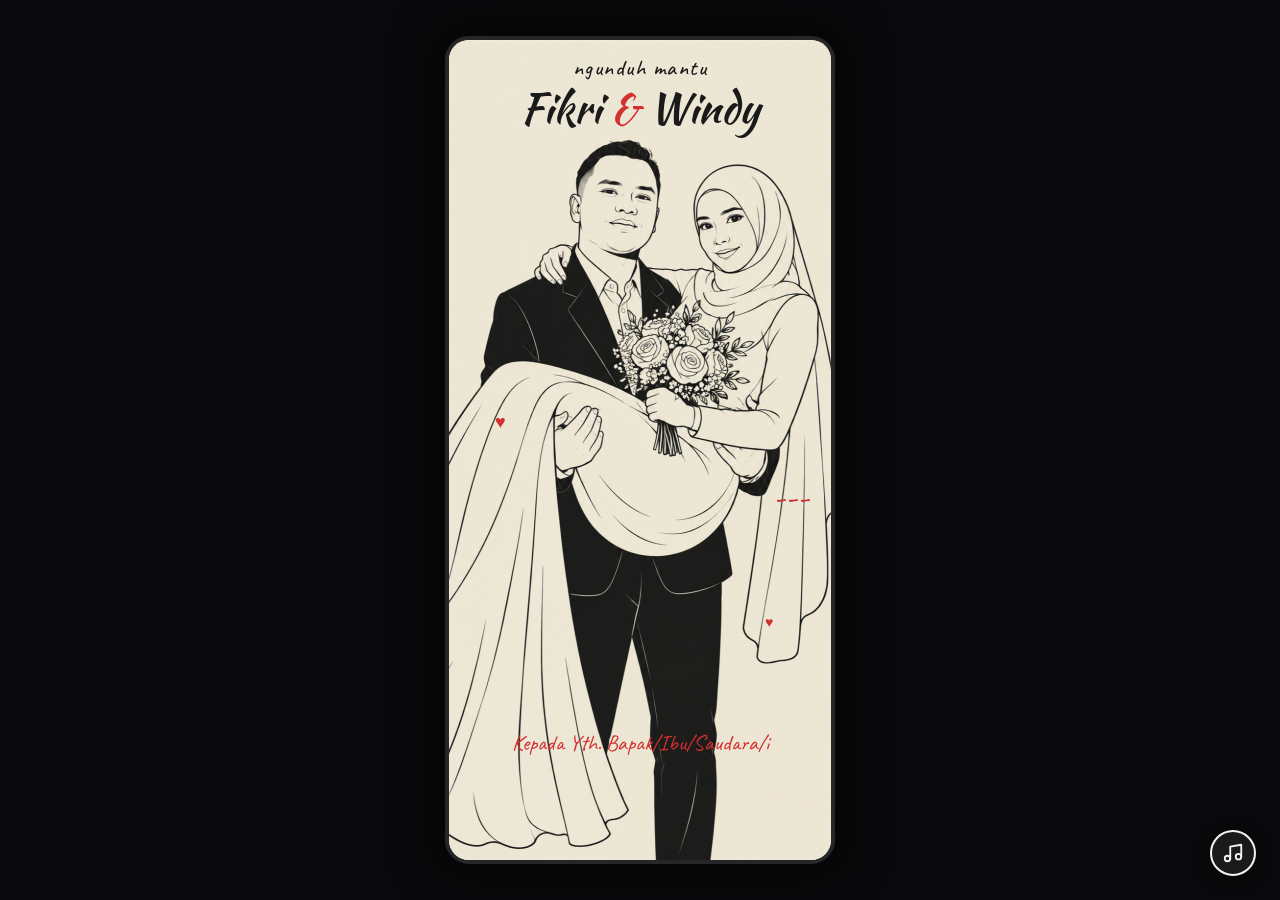
<file: index.html>
<!doctype html>
<html lang="id">
  <head>
    <meta charset="UTF-8" />

    <meta
      name="viewport"
      content="width=device-width, initial-scale=1.0, maximum-scale=1.0, user-scalable=no, viewport-fit=cover"
    />

    <!-- ==================== SEO ==================== -->
    <title>Undangan Pernikahan Fikri &amp; Windy</title>

    <meta
      name="description"
      content="Dengan penuh kebahagiaan, kami mengundang Bapak/Ibu/Saudara/i untuk hadir di hari pernikahan Fikri & Windy."
    />

    <!-- ==================== OPEN GRAPH ==================== -->
    <meta property="og:type" content="website" />
    <meta property="og:title" content="Undangan Pernikahan Fikri &amp; Windy" />
    <meta
      property="og:description"
      content="Dengan penuh kebahagiaan, kami mengundang Bapak/Ibu/Saudara/i untuk hadir di hari pernikahan Fikri &amp; Windy."
    />
    <meta
      property="og:url"
      content="https://hlidesign17-ux.github.io/undangan-pernikahan-fikri-windy/"
    />

    <!-- Gambar preview WhatsApp -->
    <meta
      property="og:image"
      content="https://hlidesign17-ux.github.io/undangan-pernikahan-fikri-windy/section1.jpg"
    />
    <meta
      property="og:image:secure_url"
      content="https://hlidesign17-ux.github.io/undangan-pernikahan-fikri-windy/section1.jpg"
    />
    <meta property="og:image:type" content="image/jpeg" />
    <meta property="og:image:width" content="1200" />
    <meta property="og:image:height" content="630" />
    <meta
      property="og:image:alt"
      content="Undangan Pernikahan Fikri &amp; Windy"
    />

    <!-- ==================== TWITTER CARD ==================== -->
    <meta name="twitter:card" content="summary_large_image" />

    <meta
      name="twitter:title"
      content="Undangan Pernikahan Fikri &amp; Windy"
    />

    <meta
      name="twitter:description"
      content="Buka undangan pernikahan Fikri & Windy."
    />

    <meta
      name="twitter:image"
      content="https://hlidesign17-ux.github.io/undangan-pernikahan-fikri-windy/section1.jpg"
    />

    <!-- ==================== GOOGLE FONTS ==================== -->
    <link rel="preconnect" href="https://fonts.googleapis.com" />

    <link rel="preconnect" href="https://fonts.gstatic.com" crossorigin />

    <link
      href="https://fonts.googleapis.com/css2?family=Caveat:wght@700&family=Kaushan+Script&family=Playfair+Display:ital,wght@0,600;0,700;1,400&family=Plus+Jakarta+Sans:wght@400;500;600&display=swap"
      rel="stylesheet"
    />

    <!-- ==================== CSS ==================== -->
    <link rel="stylesheet" href="styles.css" />
  </head>

  <body>
    <main class="wedding-container" id="wedding-app">
      <!-- Konten undangan dirender dari script.js -->
    </main>

    <!-- ==================== JAVASCRIPT ==================== -->
    <script src="script.js"></script>
  </body>
</html>
</file>
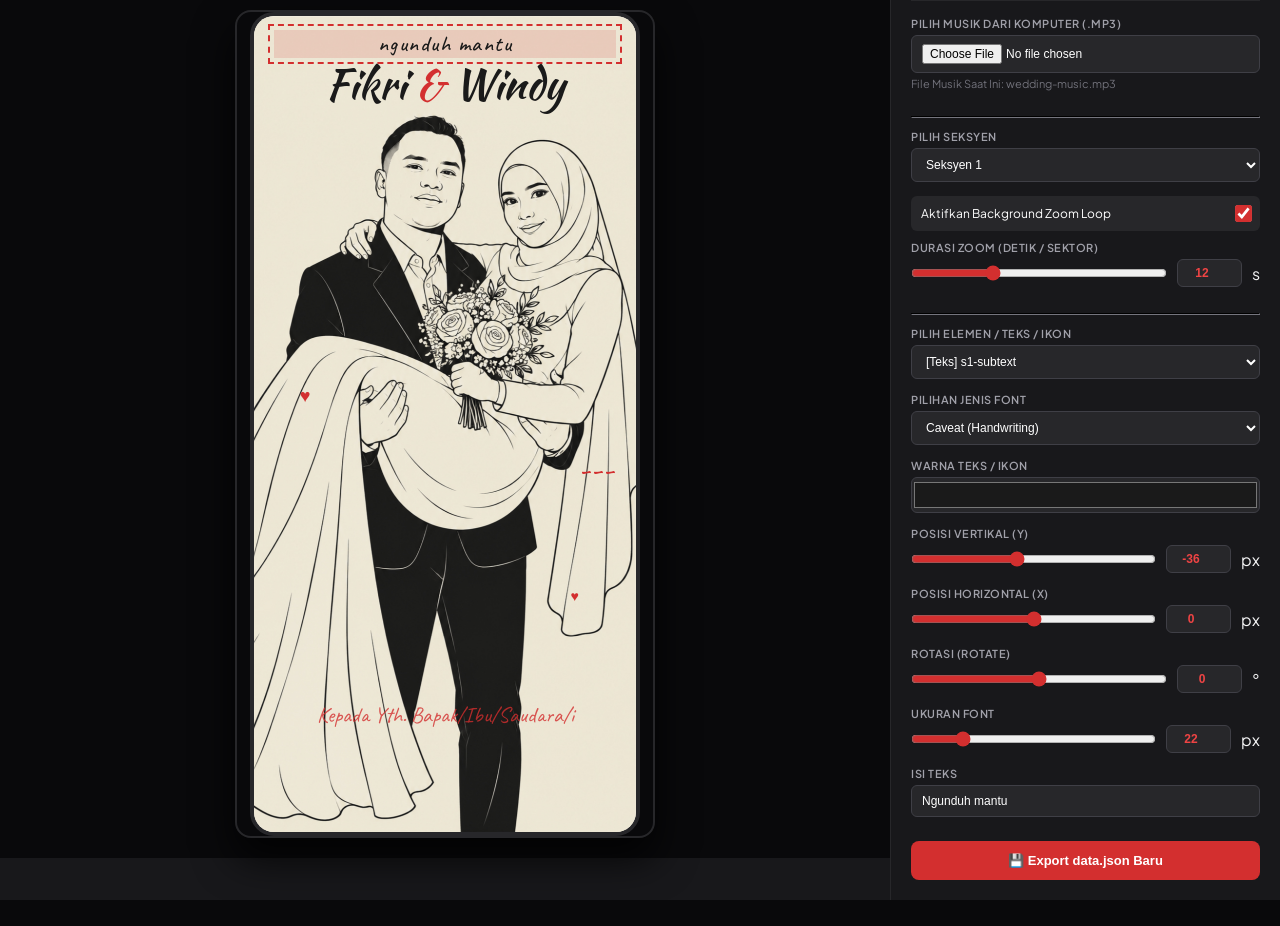
<file: editor copy.html>
<!doctype html>
<html lang="id">
  <head>
    <meta charset="UTF-8" />
    <meta name="viewport" content="width=device-width, initial-scale=1.0" />
    <title>Visual Layout Editor - Undangan Pernikahan</title>

    <link rel="preconnect" href="https://fonts.googleapis.com" />
    <link rel="preconnect" href="https://fonts.gstatic.com" crossorigin />
    <link
      href="https://fonts.googleapis.com/css2?family=Caveat:wght@700&family=Kaushan+Script&family=Playfair+Display:ital,wght@0,600;0,700;1,400&family=Plus+Jakarta+Sans:wght@400;500;600&display=swap"
      rel="stylesheet"
    />

    <link rel="stylesheet" href="styles.css" />

    <style>
      body {
        display: flex;
        height: 100vh;
        overflow: hidden;
        background-color: #18181b;
        color: #f4f4f5;
        font-family: "Plus Jakarta Sans", sans-serif;
      }

      .preview-container {
        flex: 1;
        display: flex;
        justify-content: center;
        align-items: center;
        background-color: #09090b;
        padding: 20px;
      }

      .preview-wrapper {
        width: 420px;
        height: 92vh;
        border: 2px solid #27272a;
        border-radius: 16px;
        overflow: hidden;
        box-shadow: 0 20px 40px rgba(0, 0, 0, 0.8);
        position: relative;
      }

      .preview-wrapper .wedding-container {
        width: 100%;
        height: 100%;
        box-shadow: none;
      }

      .editable-selected {
        outline: 2px dashed #d32f2f !important;
        outline-offset: 4px;
        background-color: rgba(211, 47, 47, 0.15) !important;
      }

      .control-panel {
        width: 390px;
        background-color: #18181b;
        border-left: 1px solid #27272a;
        display: flex;
        flex-direction: column;
        padding: 20px;
        overflow-y: auto;
      }

      .control-panel h2 {
        font-size: 17px;
        margin-bottom: 16px;
        color: #ffffff;
        border-bottom: 1px solid #27272a;
        padding-bottom: 10px;
      }

      .form-group {
        margin-bottom: 14px;
      }

      .form-group label {
        display: block;
        font-size: 11px;
        color: #a1a1aa;
        margin-bottom: 5px;
        text-transform: uppercase;
        letter-spacing: 0.5px;
        font-weight: 600;
      }

      .form-group select,
      .form-group input[type="text"],
      .form-group input[type="file"] {
        width: 100%;
        padding: 8px 10px;
        background-color: #27272a;
        border: 1px solid #3f3f46;
        color: #fff;
        border-radius: 6px;
        font-size: 12px;
        outline: none;
      }

      .control-row {
        display: flex;
        align-items: center;
        gap: 10px;
      }

      .control-row input[type="range"] {
        flex: 1;
        accent-color: #d32f2f;
        cursor: pointer;
      }

      .control-row input[type="number"] {
        width: 65px;
        padding: 6px;
        background-color: #27272a;
        border: 1px solid #3f3f46;
        color: #ef4444;
        border-radius: 6px;
        font-size: 12px;
        font-weight: bold;
        text-align: center;
      }

      .toggle-row {
        display: flex;
        align-items: center;
        justify-content: space-between;
        background: #27272a;
        padding: 10px;
        border-radius: 6px;
        margin-bottom: 10px;
      }

      .toggle-row label {
        margin: 0;
        color: #fff;
        text-transform: none;
        font-size: 12px;
      }

      .btn-export {
        margin-top: 10px;
        background-color: #d32f2f;
        color: #fff;
        border: none;
        padding: 12px;
        border-radius: 8px;
        font-weight: 600;
        font-size: 13px;
        cursor: pointer;
        transition: background 0.2s;
      }

      .btn-export:hover {
        background-color: #b71c1c;
      }

      .help-text {
        font-size: 11px;
        color: #71717a;
        margin-top: 4px;
      }
    </style>
  </head>
  <body>
    <!-- PREVIEW UNDANGAN -->
    <div class="preview-container">
      <div class="preview-wrapper">
        <main class="wedding-container" id="wedding-app"></main>
      </div>
    </div>

    <!-- CONTROLLER EDITOR -->
    <div class="control-panel">
      <h2>🛠️ Visual Layout Editor</h2>

      <!-- PENGATURAN MUSIK DARI KOMPUTER LOKAL -->
      <div class="form-group">
        <label for="input-music-file">Pilih Musik dari Komputer (.mp3)</label>
        <input type="file" id="input-music-file" accept="audio/mp3, audio/*" />
        <div class="help-text" id="music-file-status">
          File Musik Saat Ini: wedding-music.mp3
        </div>
      </div>

      <hr style="border-color: #27272a; margin: 12px 0" />

      <div class="form-group">
        <label for="select-section">Pilih Seksyen</label>
        <select id="select-section"></select>
      </div>

      <div class="toggle-row">
        <label for="check-breathe">Aktifkan Background Zoom Loop</label>
        <input
          type="checkbox"
          id="check-breathe"
          style="accent-color: #d32f2f; transform: scale(1.3)"
        />
      </div>

      <div class="form-group">
        <label>Durasi Zoom (Detik / Sektor)</label>
        <div class="control-row">
          <input type="range" id="range-breathe" min="4" max="30" value="12" />
          <input type="number" id="num-breathe" value="12" /> s
        </div>
      </div>

      <hr style="border-color: #27272a; margin: 12px 0" />

      <div class="form-group">
        <label for="select-element">Pilih Elemen / Teks / Ikon</label>
        <select id="select-element"></select>
      </div>

      <div class="form-group">
        <label for="select-font">Pilihan Jenis Font</label>
        <select id="select-font">
          <option value="'Kaushan Script', cursive">
            Kaushan Script (Brush Calligraphy)
          </option>
          <option value="'Caveat', cursive">Caveat (Handwriting)</option>
          <option value="'Playfair Display', serif">
            Playfair Display (Elegant Serif)
          </option>
          <option value="'Plus Jakarta Sans', sans-serif">
            Plus Jakarta Sans (Clean Modern)
          </option>
        </select>
      </div>

      <div class="form-group">
        <label for="input-color">Warna Teks / Ikon</label>
        <input
          type="color"
          id="input-color"
          value="#1A1A1A"
          style="
            width: 100%;
            height: 36px;
            border: 1px solid #3f3f46;
            background: #27272a;
            border-radius: 6px;
          "
        />
      </div>

      <div class="form-group">
        <label>Posisi Vertikal (Y)</label>
        <div class="control-row">
          <input type="range" id="range-y" min="-250" max="250" value="0" />
          <input type="number" id="num-y" value="0" /> px
        </div>
      </div>

      <div class="form-group">
        <label>Posisi Horizontal (X)</label>
        <div class="control-row">
          <input type="range" id="range-x" min="-180" max="180" value="0" />
          <input type="number" id="num-x" value="0" /> px
        </div>
      </div>

      <div class="form-group">
        <label>Rotasi (Rotate)</label>
        <div class="control-row">
          <input
            type="range"
            id="range-rotate"
            min="-180"
            max="180"
            value="0"
          />
          <input type="number" id="num-rotate" value="0" /> °
        </div>
      </div>

      <div class="form-group">
        <label>Ukuran Font</label>
        <div class="control-row">
          <input type="range" id="range-size" min="10" max="72" value="16" />
          <input type="number" id="num-size" value="16" /> px
        </div>
      </div>

      <div class="form-group">
        <label for="input-text">Isi Teks</label>
        <input type="text" id="input-text" />
      </div>

      <button class="btn-export" id="btn-save">💾 Export data.json Baru</button>
    </div>

    <script>
      let globalJsonData = null;
      let selectedSectionId = "section1";
      let selectedElementId = null;

      document.addEventListener("DOMContentLoaded", () => {
        const container = document.getElementById("wedding-app");

        fetch("data.json")
          .then((res) => res.json())
          .then((data) => {
            globalJsonData = data;
            initEditor();
            renderPreview();
          })
          .catch((err) =>
            console.error("Gagal membaca data.json. Gunakan Live Server!", err),
          );

        function initEditor() {
          const secSelect = document.getElementById("select-section");
          secSelect.innerHTML = "";

          globalJsonData.sections.forEach((sec) => {
            const opt = document.createElement("option");
            opt.value = sec.id;
            opt.textContent = `Seksyen ${sec.id.replace("section", "")}`;
            secSelect.appendChild(opt);
          });

          secSelect.addEventListener("change", (e) => {
            selectedSectionId = e.target.value;
            updateSectionControls();
            updateElementDropdown();
            scrollToSection(selectedSectionId);
          });

          // Input Pengunggah Musik dari Komputer
          const musicFileInput = document.getElementById("input-music-file");
          const musicStatus = document.getElementById("music-file-status");

          if (globalJsonData.musicUrl) {
            musicStatus.textContent = `File Musik Saat Ini: ${globalJsonData.musicUrl}`;
          }

          musicFileInput.addEventListener("change", (e) => {
            if (e.target.files.length > 0) {
              const fileName = e.target.files[0].name;
              globalJsonData.musicUrl = fileName;
              musicStatus.textContent = `File Musik Dipilih: ${fileName}`;
              alert(
                `Musik "${fileName}" dipilih. Pastikan file MP3 tersebut disimpan di dalam folder proyek yang sama!`,
              );
            }
          });

          updateSectionControls();
          updateElementDropdown();
          bindInputEvents();
        }

        function updateSectionControls() {
          const currentSec = globalJsonData.sections.find(
            (s) => s.id === selectedSectionId,
          );
          if (!currentSec) return;

          const checkBreathe = document.getElementById("check-breathe");
          checkBreathe.checked = currentSec.bgBreathe ?? true;

          syncControls("breathe", currentSec.breatheDuration || 12);
        }

        function updateElementDropdown() {
          const elSelect = document.getElementById("select-element");
          elSelect.innerHTML = "";

          const currentSec = globalJsonData.sections.find(
            (s) => s.id === selectedSectionId,
          );

          if (currentSec.content) {
            currentSec.content.forEach((item) => {
              const opt = document.createElement("option");
              opt.value = item.id;
              opt.textContent = `[Teks] ${item.id}`;
              elSelect.appendChild(opt);
            });
          }

          if (currentSec.icons) {
            currentSec.icons.forEach((icon) => {
              const opt = document.createElement("option");
              opt.value = icon.id;
              opt.textContent = `[Ikon] ${icon.id}`;
              elSelect.appendChild(opt);
            });
          }

          elSelect.addEventListener("change", (e) => {
            selectedElementId = e.target.value;
            loadElementToControls();
            highlightSelectedElement();
          });

          if (elSelect.options.length > 0) {
            selectedElementId = elSelect.options[0].value;
            loadElementToControls();
            highlightSelectedElement();
          }
        }

        function loadElementToControls() {
          const target = findElementObject(selectedElementId);
          if (!target) return;

          syncControls("y", target.transformY || 0);
          syncControls("x", target.transformX || 0);
          syncControls("rotate", target.rotate || 0);
          syncControls("size", parseInt(target.style?.fontSize) || 16);

          document.getElementById("select-font").value =
            target.style?.fontFamily || "'Plus Jakarta Sans', sans-serif";
          document.getElementById("input-color").value =
            target.style?.color || target.color || "#1A1A1A";
          document.getElementById("input-text").value =
            target.text || target.symbol || "";
        }

        function syncControls(type, val) {
          document.getElementById(`range-${type}`).value = val;
          document.getElementById(`num-${type}`).value = val;
        }

        function bindInputEvents() {
          document
            .getElementById("check-breathe")
            .addEventListener("change", (e) => {
              const currentSec = globalJsonData.sections.find(
                (s) => s.id === selectedSectionId,
              );
              if (currentSec) currentSec.bgBreathe = e.target.checked;
              renderPreview();
            });

          ["breathe", "y", "x", "rotate", "size"].forEach((type) => {
            const range = document.getElementById(`range-${type}`);
            const num = document.getElementById(`num-${type}`);

            range.addEventListener("input", (e) => {
              num.value = e.target.value;
              applyStyleUpdate(type, e.target.value);
            });

            num.addEventListener("input", (e) => {
              range.value = e.target.value;
              applyStyleUpdate(type, e.target.value);
            });
          });

          document
            .getElementById("select-font")
            .addEventListener("change", (e) =>
              updateStyle("fontFamily", e.target.value),
            );
          document
            .getElementById("input-color")
            .addEventListener("input", (e) =>
              updateStyle("color", e.target.value),
            );
          document
            .getElementById("input-text")
            .addEventListener("input", (e) =>
              updateStyle("text", e.target.value),
            );
          document
            .getElementById("btn-save")
            .addEventListener("click", downloadJson);
        }

        function applyStyleUpdate(type, val) {
          const parsedVal = parseInt(val) || 0;
          if (type === "breathe") {
            const currentSec = globalJsonData.sections.find(
              (s) => s.id === selectedSectionId,
            );
            if (currentSec) currentSec.breatheDuration = parsedVal;
            renderPreview();
          } else {
            if (type === "y") updateStyle("transformY", parsedVal);
            if (type === "x") updateStyle("transformX", parsedVal);
            if (type === "rotate") updateStyle("rotate", parsedVal);
            if (type === "size") updateStyle("fontSize", `${parsedVal}px`);
          }
        }

        function updateStyle(key, value) {
          const target = findElementObject(selectedElementId);
          if (!target) return;

          if (!target.style) target.style = {};

          if (
            key === "transformY" ||
            key === "transformX" ||
            key === "rotate"
          ) {
            target[key] = value;
          } else if (key === "fontSize") {
            target.style.fontSize = value;
          } else if (key === "fontFamily") {
            target.style.fontFamily = value;
          } else if (key === "color") {
            target.style.color = value;
            if (target.symbol !== undefined) target.color = value;
          } else if (key === "text") {
            if (target.text !== undefined) target.text = value;
            if (target.symbol !== undefined) target.symbol = value;
          }

          renderPreview();
        }

        function findElementObject(id) {
          for (let sec of globalJsonData.sections) {
            let item = sec.content?.find((i) => i.id === id);
            if (item) return item;
            if (sec.icons) {
              let icon = sec.icons.find((i) => i.id === id);
              if (icon) return icon;
            }
          }
          return null;
        }

        function getItemClass(id) {
          if (id.includes("sub") || id.includes("header")) return "sub-header";
          if (id.includes("main")) return "main-title";
          if (id.includes("title")) return "section-title";
          if (id.includes("name")) return "name-title";
          if (id.includes("tag") || id.includes("badge")) return "accent-text";
          if (id.includes("body")) return "body-text";
          if (id.includes("quote")) return "quote-text";
          if (id.includes("parent")) return "parent-text";
          if (id.includes("footer")) return "footer-text";
          if (id.includes("amp")) return "ampersand";
          return "";
        }

        function renderPreview() {
          container.innerHTML = "";

          globalJsonData.sections.forEach((sec) => {
            const secEl = document.createElement("section");
            secEl.id = sec.id;

            let breatheClass =
              (sec.bgBreathe ?? true) ? "bg-breathe-active" : "";
            secEl.className = `wedding-section bg-in-view ${breatheClass}`;
            secEl.style.setProperty(
              "--breathe-duration",
              `${sec.breatheDuration || 12}s`,
            );

            let topContentHtml = "";
            let centerContentHtml = "";
            let bottomContentHtml = "";
            let iconsHtml = "";

            sec.content.forEach((item) => {
              const cssClass = getItemClass(item.id);
              const isSelected =
                item.id === selectedElementId ? "editable-selected" : "";

              const fontSizeStyle = item.style?.fontSize
                ? `font-size: ${item.style.fontSize};`
                : "";
              const fontFamilyStyle = item.style?.fontFamily
                ? `font-family: ${item.style.fontFamily};`
                : "";
              const colorStyle = item.style?.color
                ? `color: ${item.style.color};`
                : "";
              const transformStyle = `transform: translate3d(${item.transformX || 0}px, ${item.transformY || 0}px, 0) rotate(${item.rotate || 0}deg); ${fontSizeStyle} ${fontFamilyStyle} ${colorStyle}`;

              let elementHtml = "";
              if (item.type === "button") {
                const btnClass = item.id.includes("map")
                  ? "map-btn"
                  : "social-btn";
                elementHtml = `<a href="#" class="${btnClass} ${isSelected}" id="node-${item.id}" style="${transformStyle}">${item.text}</a>`;
              } else if (item.type === "info_item") {
                elementHtml = `
                <div class="info-item ${isSelected}" id="node-${item.id}" style="${transformStyle}">
                  <span class="info-icon">${item.icon}</span>
                  <span>${item.text}</span>
                </div>`;
              } else {
                elementHtml = `<div class="${cssClass} ${isSelected}" id="node-${item.id}" style="${transformStyle}">${item.text}</div>`;
              }

              if (
                item.id.includes("sub") ||
                item.id.includes("header") ||
                item.id.includes("main") ||
                item.id.includes("title") ||
                item.id.includes("amp")
              ) {
                topContentHtml += elementHtml;
              } else if (item.type === "info_item" || item.id.includes("map")) {
                centerContentHtml += elementHtml;
              } else {
                bottomContentHtml += elementHtml;
              }
            });

            if (sec.icons) {
              sec.icons.forEach((ic, idx) => {
                const isSelected =
                  ic.id === selectedElementId ? "editable-selected" : "";
                let posClass = `heart-pos-${sec.id.replace("section", "")}`;
                if (sec.id === "section1")
                  posClass = idx === 0 ? "heart-pos-1" : "heart-pos-2";

                const transformStyle = `transform: translate3d(${ic.transformX || 0}px, ${ic.transformY || 0}px, 0) rotate(${ic.rotate || 0}deg); color: ${ic.color || ic.style?.color || "#D32F2F"};`;

                iconsHtml += `<span class="icon-heart ${posClass} ${isSelected}" id="node-${ic.id}" style="${transformStyle}">${ic.symbol}</span>`;
              });
            }

            let isPaddedBox = sec.id === "section2" ? "padded-box" : "";

            secEl.innerHTML = `
            ${topContentHtml ? `<div class="content-wrapper top-content">${topContentHtml}</div>` : ""}
            ${centerContentHtml ? `<div class="content-wrapper center-content info-list">${centerContentHtml}</div>` : ""}
            ${iconsHtml}
            ${bottomContentHtml ? `<div class="content-wrapper bottom-content ${isPaddedBox}">${bottomContentHtml}</div>` : ""}
          `;

            container.appendChild(secEl);
          });

          scrollToSection(selectedSectionId);
        }

        function scrollToSection(id) {
          const targetSec = document.getElementById(id);
          if (targetSec) targetSec.scrollIntoView({ behavior: "smooth" });
        }

        function highlightSelectedElement() {
          document
            .querySelectorAll(".editable-selected")
            .forEach((el) => el.classList.remove("editable-selected"));
          const activeNode = document.getElementById(
            `node-${selectedElementId}`,
          );
          if (activeNode) activeNode.classList.add("editable-selected");
        }

        function downloadJson() {
          const dataStr =
            "data:text/json;charset=utf-8," +
            encodeURIComponent(JSON.stringify(globalJsonData, null, 2));
          const downloadAnchor = document.createElement("a");
          downloadAnchor.setAttribute("href", dataStr);
          downloadAnchor.setAttribute("download", "data.json");
          document.body.appendChild(downloadAnchor);
          downloadAnchor.click();
          downloadAnchor.remove();
        }
      });
    </script>
  </body>
</html>
</file>
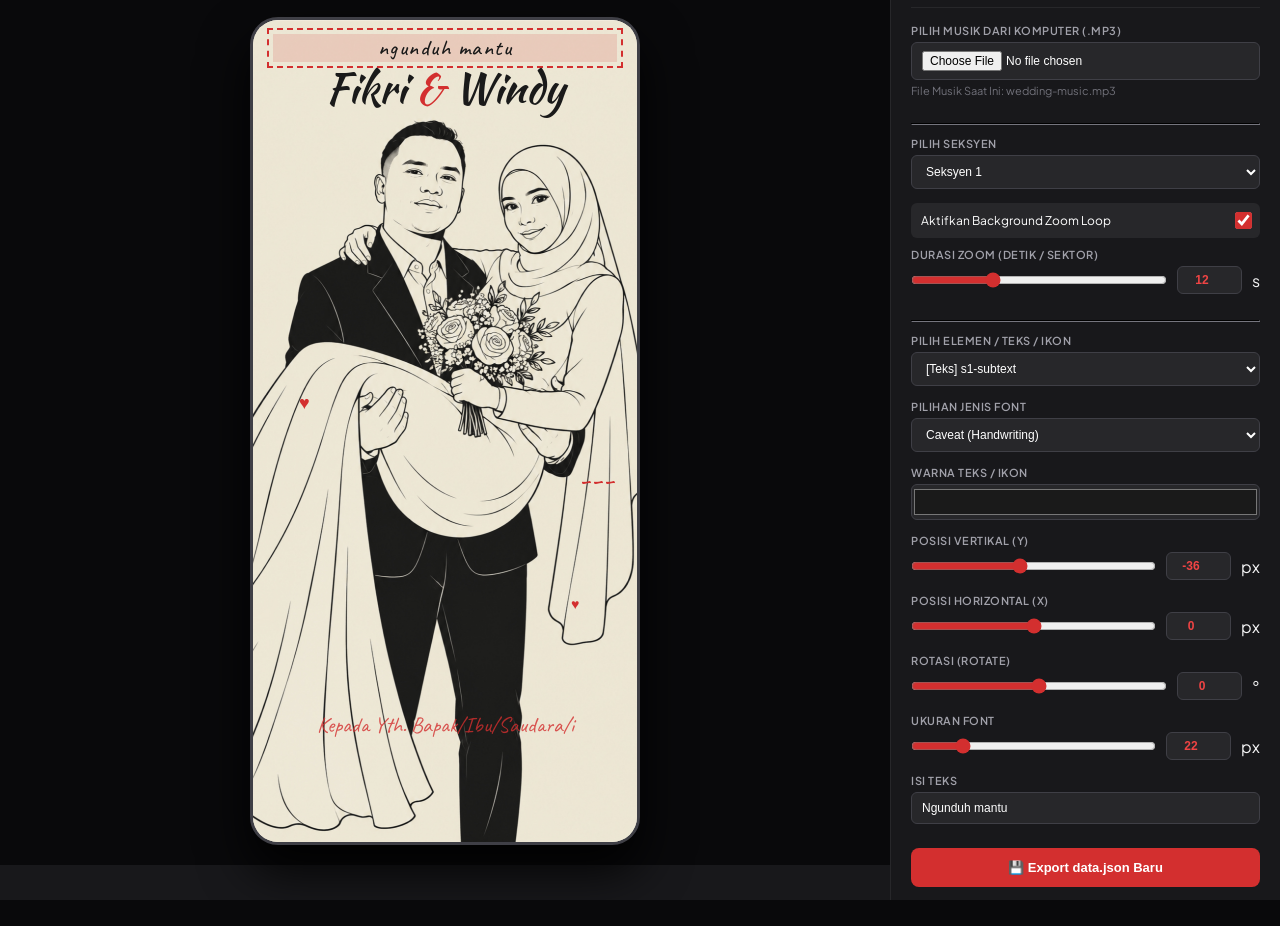
<file: editor.html>
<!doctype html>
<html lang="id">
  <head>
    <meta charset="UTF-8" />
    <meta name="viewport" content="width=device-width, initial-scale=1.0" />
    <title>Visual Layout Editor - Undangan Pernikahan</title>

    <link rel="preconnect" href="https://fonts.googleapis.com" />
    <link rel="preconnect" href="https://fonts.gstatic.com" crossorigin />
    <link
      href="https://fonts.googleapis.com/css2?family=Caveat:wght@700&family=Kaushan+Script&family=Playfair+Display:ital,wght@0,600;0,700;1,400&family=Plus+Jakarta+Sans:wght@400;500;600&display=swap"
      rel="stylesheet"
    />

    <link rel="stylesheet" href="styles.css" />

    <style>
      body {
        display: flex;
        height: 100vh;
        overflow: hidden;
        background-color: #18181b;
        color: #f4f4f5;
        font-family: "Plus Jakarta Sans", sans-serif;
      }

      .preview-container {
        flex: 1;
        display: flex;
        justify-content: center;
        align-items: center;
        background-color: #09090b;
        padding: 20px;
      }

      /* BINGKAI EDITOR MENGGUNAKAN STANDAR PRESISI RENDER HP */
      .preview-wrapper {
        width: 390px;
        height: 844px;
        max-height: 92vh;
        border: 3px solid #3f3f46;
        border-radius: 28px;
        overflow: hidden;
        box-shadow: 0 25px 50px rgba(0, 0, 0, 0.9);
        position: relative;
        background: #000;
      }

      .preview-wrapper .wedding-container {
        width: 100%;
        height: 100%;
        max-height: 100%;
        border-radius: 0;
        border: none;
        box-shadow: none;
      }

      .editable-selected {
        outline: 2px dashed #d32f2f !important;
        outline-offset: 4px;
        background-color: rgba(211, 47, 47, 0.15) !important;
      }

      .control-panel {
        width: 390px;
        background-color: #18181b;
        border-left: 1px solid #27272a;
        display: flex;
        flex-direction: column;
        padding: 20px;
        overflow-y: auto;
      }

      .control-panel h2 {
        font-size: 17px;
        margin-bottom: 16px;
        color: #ffffff;
        border-bottom: 1px solid #27272a;
        padding-bottom: 10px;
      }

      .form-group {
        margin-bottom: 14px;
      }

      .form-group label {
        display: block;
        font-size: 11px;
        color: #a1a1aa;
        margin-bottom: 5px;
        text-transform: uppercase;
        letter-spacing: 0.5px;
        font-weight: 600;
      }

      .form-group select,
      .form-group input[type="text"],
      .form-group input[type="file"] {
        width: 100%;
        padding: 8px 10px;
        background-color: #27272a;
        border: 1px solid #3f3f46;
        color: #fff;
        border-radius: 6px;
        font-size: 12px;
        outline: none;
      }

      .control-row {
        display: flex;
        align-items: center;
        gap: 10px;
      }

      .control-row input[type="range"] {
        flex: 1;
        accent-color: #d32f2f;
        cursor: pointer;
      }

      .control-row input[type="number"] {
        width: 65px;
        padding: 6px;
        background-color: #27272a;
        border: 1px solid #3f3f46;
        color: #ef4444;
        border-radius: 6px;
        font-size: 12px;
        font-weight: bold;
        text-align: center;
      }

      .toggle-row {
        display: flex;
        align-items: center;
        justify-content: space-between;
        background: #27272a;
        padding: 10px;
        border-radius: 6px;
        margin-bottom: 10px;
      }

      .toggle-row label {
        margin: 0;
        color: #fff;
        text-transform: none;
        font-size: 12px;
      }

      .btn-export {
        margin-top: 10px;
        background-color: #d32f2f;
        color: #fff;
        border: none;
        padding: 12px;
        border-radius: 8px;
        font-weight: 600;
        font-size: 13px;
        cursor: pointer;
        transition: background 0.2s;
      }

      .btn-export:hover {
        background-color: #b71c1c;
      }

      .help-text {
        font-size: 11px;
        color: #71717a;
        margin-top: 4px;
      }
    </style>
  </head>
  <body>
    <!-- PREVIEW UNDANGAN DENGAN UKURAN RENDER MOBILE PRESISI -->
    <div class="preview-container">
      <div class="preview-wrapper">
        <main class="wedding-container" id="wedding-app"></main>
      </div>
    </div>

    <!-- CONTROLLER EDITOR -->
    <div class="control-panel">
      <h2>🛠️ Visual Layout Editor (Mobile-First)</h2>

      <div class="form-group">
        <label for="input-music-file">Pilih Musik dari Komputer (.mp3)</label>
        <input type="file" id="input-music-file" accept="audio/mp3, audio/*" />
        <div class="help-text" id="music-file-status">
          File Musik Saat Ini: wedding-music.mp3
        </div>
      </div>

      <hr style="border-color: #27272a; margin: 12px 0" />

      <div class="form-group">
        <label for="select-section">Pilih Seksyen</label>
        <select id="select-section"></select>
      </div>

      <div class="toggle-row">
        <label for="check-breathe">Aktifkan Background Zoom Loop</label>
        <input
          type="checkbox"
          id="check-breathe"
          style="accent-color: #d32f2f; transform: scale(1.3)"
        />
      </div>

      <div class="form-group">
        <label>Durasi Zoom (Detik / Sektor)</label>
        <div class="control-row">
          <input type="range" id="range-breathe" min="4" max="30" value="12" />
          <input type="number" id="num-breathe" value="12" /> s
        </div>
      </div>

      <hr style="border-color: #27272a; margin: 12px 0" />

      <div class="form-group">
        <label for="select-element">Pilih Elemen / Teks / Ikon</label>
        <select id="select-element"></select>
      </div>

      <div class="form-group">
        <label for="select-font">Pilihan Jenis Font</label>
        <select id="select-font">
          <option value="'Kaushan Script', cursive">
            Kaushan Script (Brush Calligraphy)
          </option>
          <option value="'Caveat', cursive">Caveat (Handwriting)</option>
          <option value="'Playfair Display', serif">
            Playfair Display (Elegant Serif)
          </option>
          <option value="'Plus Jakarta Sans', sans-serif">
            Plus Jakarta Sans (Clean Modern)
          </option>
        </select>
      </div>

      <div class="form-group">
        <label for="input-color">Warna Teks / Ikon</label>
        <input
          type="color"
          id="input-color"
          value="#1A1A1A"
          style="
            width: 100%;
            height: 36px;
            border: 1px solid #3f3f46;
            background: #27272a;
            border-radius: 6px;
          "
        />
      </div>

      <div class="form-group">
        <label>Posisi Vertikal (Y)</label>
        <div class="control-row">
          <input type="range" id="range-y" min="-300" max="300" value="0" />
          <input type="number" id="num-y" value="0" /> px
        </div>
      </div>

      <div class="form-group">
        <label>Posisi Horizontal (X)</label>
        <div class="control-row">
          <input type="range" id="range-x" min="-180" max="180" value="0" />
          <input type="number" id="num-x" value="0" /> px
        </div>
      </div>

      <div class="form-group">
        <label>Rotasi (Rotate)</label>
        <div class="control-row">
          <input
            type="range"
            id="range-rotate"
            min="-180"
            max="180"
            value="0"
          />
          <input type="number" id="num-rotate" value="0" /> °
        </div>
      </div>

      <div class="form-group">
        <label>Ukuran Font</label>
        <div class="control-row">
          <input type="range" id="range-size" min="10" max="72" value="16" />
          <input type="number" id="num-size" value="16" /> px
        </div>
      </div>

      <div class="form-group">
        <label for="input-text">Isi Teks</label>
        <input type="text" id="input-text" />
      </div>

      <button class="btn-export" id="btn-save">💾 Export data.json Baru</button>
    </div>

    <script>
      let globalJsonData = null;
      let selectedSectionId = "section1";
      let selectedElementId = null;

      document.addEventListener("DOMContentLoaded", () => {
        const container = document.getElementById("wedding-app");

        fetch("data.json")
          .then((res) => res.json())
          .then((data) => {
            globalJsonData = data;
            initEditor();
            renderPreview();
          })
          .catch((err) =>
            console.error("Gagal membaca data.json. Gunakan Live Server!", err),
          );

        function initEditor() {
          const secSelect = document.getElementById("select-section");
          secSelect.innerHTML = "";

          globalJsonData.sections.forEach((sec) => {
            const opt = document.createElement("option");
            opt.value = sec.id;
            opt.textContent = `Seksyen ${sec.id.replace("section", "")}`;
            secSelect.appendChild(opt);
          });

          secSelect.addEventListener("change", (e) => {
            selectedSectionId = e.target.value;
            updateSectionControls();
            updateElementDropdown();
            scrollToSection(selectedSectionId);
          });

          const musicFileInput = document.getElementById("input-music-file");
          const musicStatus = document.getElementById("music-file-status");

          if (globalJsonData.musicUrl) {
            musicStatus.textContent = `File Musik Saat Ini: ${globalJsonData.musicUrl}`;
          }

          musicFileInput.addEventListener("change", (e) => {
            if (e.target.files.length > 0) {
              const fileName = e.target.files[0].name;
              globalJsonData.musicUrl = fileName;
              musicStatus.textContent = `File Musik Dipilih: ${fileName}`;
              alert(
                `Musik "${fileName}" dipilih. Pastikan file MP3 tersebut disimpan di dalam folder proyek yang sama!`,
              );
            }
          });

          updateSectionControls();
          updateElementDropdown();
          bindInputEvents();
        }

        function updateSectionControls() {
          const currentSec = globalJsonData.sections.find(
            (s) => s.id === selectedSectionId,
          );
          if (!currentSec) return;

          const checkBreathe = document.getElementById("check-breathe");
          checkBreathe.checked = currentSec.bgBreathe ?? true;

          syncControls("breathe", currentSec.breatheDuration || 12);
        }

        function updateElementDropdown() {
          const elSelect = document.getElementById("select-element");
          elSelect.innerHTML = "";

          const currentSec = globalJsonData.sections.find(
            (s) => s.id === selectedSectionId,
          );

          if (currentSec.content) {
            currentSec.content.forEach((item) => {
              const opt = document.createElement("option");
              opt.value = item.id;
              opt.textContent = `[Teks] ${item.id}`;
              elSelect.appendChild(opt);
            });
          }

          if (currentSec.icons) {
            currentSec.icons.forEach((icon) => {
              const opt = document.createElement("option");
              opt.value = icon.id;
              opt.textContent = `[Ikon] ${icon.id}`;
              elSelect.appendChild(opt);
            });
          }

          elSelect.addEventListener("change", (e) => {
            selectedElementId = e.target.value;
            loadElementToControls();
            highlightSelectedElement();
          });

          if (elSelect.options.length > 0) {
            selectedElementId = elSelect.options[0].value;
            loadElementToControls();
            highlightSelectedElement();
          }
        }

        function loadElementToControls() {
          const target = findElementObject(selectedElementId);
          if (!target) return;

          syncControls("y", target.transformY || 0);
          syncControls("x", target.transformX || 0);
          syncControls("rotate", target.rotate || 0);
          syncControls("size", parseInt(target.style?.fontSize) || 16);

          document.getElementById("select-font").value =
            target.style?.fontFamily || "'Plus Jakarta Sans', sans-serif";
          document.getElementById("input-color").value =
            target.style?.color || target.color || "#1A1A1A";
          document.getElementById("input-text").value =
            target.text || target.symbol || "";
        }

        function syncControls(type, val) {
          document.getElementById(`range-${type}`).value = val;
          document.getElementById(`num-${type}`).value = val;
        }

        function bindInputEvents() {
          document
            .getElementById("check-breathe")
            .addEventListener("change", (e) => {
              const currentSec = globalJsonData.sections.find(
                (s) => s.id === selectedSectionId,
              );
              if (currentSec) currentSec.bgBreathe = e.target.checked;
              renderPreview();
            });

          ["breathe", "y", "x", "rotate", "size"].forEach((type) => {
            const range = document.getElementById(`range-${type}`);
            const num = document.getElementById(`num-${type}`);

            range.addEventListener("input", (e) => {
              num.value = e.target.value;
              applyStyleUpdate(type, e.target.value);
            });

            num.addEventListener("input", (e) => {
              range.value = e.target.value;
              applyStyleUpdate(type, e.target.value);
            });
          });

          document
            .getElementById("select-font")
            .addEventListener("change", (e) =>
              updateStyle("fontFamily", e.target.value),
            );
          document
            .getElementById("input-color")
            .addEventListener("input", (e) =>
              updateStyle("color", e.target.value),
            );
          document
            .getElementById("input-text")
            .addEventListener("input", (e) =>
              updateStyle("text", e.target.value),
            );
          document
            .getElementById("btn-save")
            .addEventListener("click", downloadJson);
        }

        function applyStyleUpdate(type, val) {
          const parsedVal = parseInt(val) || 0;
          if (type === "breathe") {
            const currentSec = globalJsonData.sections.find(
              (s) => s.id === selectedSectionId,
            );
            if (currentSec) currentSec.breatheDuration = parsedVal;
            renderPreview();
          } else {
            if (type === "y") updateStyle("transformY", parsedVal);
            if (type === "x") updateStyle("transformX", parsedVal);
            if (type === "rotate") updateStyle("rotate", parsedVal);
            if (type === "size") updateStyle("fontSize", `${parsedVal}px`);
          }
        }

        function updateStyle(key, value) {
          const target = findElementObject(selectedElementId);
          if (!target) return;

          if (!target.style) target.style = {};

          if (
            key === "transformY" ||
            key === "transformX" ||
            key === "rotate"
          ) {
            target[key] = value;
          } else if (key === "fontSize") {
            target.style.fontSize = value;
          } else if (key === "fontFamily") {
            target.style.fontFamily = value;
          } else if (key === "color") {
            target.style.color = value;
            if (target.symbol !== undefined) target.color = value;
          } else if (key === "text") {
            if (target.text !== undefined) target.text = value;
            if (target.symbol !== undefined) target.symbol = value;
          }

          renderPreview();
        }

        function findElementObject(id) {
          for (let sec of globalJsonData.sections) {
            let item = sec.content?.find((i) => i.id === id);
            if (item) return item;
            if (sec.icons) {
              let icon = sec.icons.find((i) => i.id === id);
              if (icon) return icon;
            }
          }
          return null;
        }

        function getItemClass(id) {
          if (id.includes("sub") || id.includes("header")) return "sub-header";
          if (id.includes("main")) return "main-title";
          if (id.includes("title")) return "section-title";
          if (id.includes("name")) return "name-title";
          if (id.includes("tag") || id.includes("badge")) return "accent-text";
          if (id.includes("body")) return "body-text";
          if (id.includes("quote")) return "quote-text";
          if (id.includes("parent")) return "parent-text";
          if (id.includes("footer")) return "footer-text";
          if (id.includes("amp")) return "ampersand";
          return "";
        }

        function renderPreview() {
          container.innerHTML = "";

          globalJsonData.sections.forEach((sec) => {
            const secEl = document.createElement("section");
            secEl.id = sec.id;

            let breatheClass =
              (sec.bgBreathe ?? true) ? "bg-breathe-active" : "";
            secEl.className = `wedding-section bg-in-view ${breatheClass}`;
            secEl.style.setProperty(
              "--breathe-duration",
              `${sec.breatheDuration || 12}s`,
            );

            let topContentHtml = "";
            let centerContentHtml = "";
            let bottomContentHtml = "";
            let iconsHtml = "";

            sec.content.forEach((item) => {
              const cssClass = getItemClass(item.id);
              const isSelected =
                item.id === selectedElementId ? "editable-selected" : "";

              const fontSizeStyle = item.style?.fontSize
                ? `font-size: ${item.style.fontSize};`
                : "";
              const fontFamilyStyle = item.style?.fontFamily
                ? `font-family: ${item.style.fontFamily};`
                : "";
              const colorStyle = item.style?.color
                ? `color: ${item.style.color};`
                : "";
              const transformStyle = `transform: translate3d(${item.transformX || 0}px, ${item.transformY || 0}px, 0) rotate(${item.rotate || 0}deg); ${fontSizeStyle} ${fontFamilyStyle} ${colorStyle}`;

              let elementHtml = "";
              if (item.type === "button") {
                const btnClass = item.id.includes("map")
                  ? "map-btn"
                  : "social-btn";
                elementHtml = `<a href="#" class="${btnClass} ${isSelected}" id="node-${item.id}" style="${transformStyle}">${item.text}</a>`;
              } else if (item.type === "info_item") {
                elementHtml = `
                <div class="info-item ${isSelected}" id="node-${item.id}" style="${transformStyle}">
                  <span class="info-icon">${item.icon}</span>
                  <span>${item.text}</span>
                </div>`;
              } else {
                elementHtml = `<div class="${cssClass} ${isSelected}" id="node-${item.id}" style="${transformStyle}">${item.text}</div>`;
              }

              if (
                item.id.includes("sub") ||
                item.id.includes("header") ||
                item.id.includes("main") ||
                item.id.includes("title") ||
                item.id.includes("amp")
              ) {
                topContentHtml += elementHtml;
              } else if (item.type === "info_item" || item.id.includes("map")) {
                centerContentHtml += elementHtml;
              } else {
                bottomContentHtml += elementHtml;
              }
            });

            if (sec.icons) {
              sec.icons.forEach((ic, idx) => {
                const isSelected =
                  ic.id === selectedElementId ? "editable-selected" : "";
                let posClass = `heart-pos-${sec.id.replace("section", "")}`;
                if (sec.id === "section1")
                  posClass = idx === 0 ? "heart-pos-1" : "heart-pos-2";

                const transformStyle = `transform: translate3d(${ic.transformX || 0}px, ${ic.transformY || 0}px, 0) rotate(${ic.rotate || 0}deg); color: ${ic.color || ic.style?.color || "#D32F2F"};`;

                iconsHtml += `<span class="icon-heart ${posClass} ${isSelected}" id="node-${ic.id}" style="${transformStyle}">${ic.symbol}</span>`;
              });
            }

            let isPaddedBox = sec.id === "section2" ? "padded-box" : "";

            secEl.innerHTML = `
            ${topContentHtml ? `<div class="content-wrapper top-content">${topContentHtml}</div>` : ""}
            ${centerContentHtml ? `<div class="content-wrapper center-content info-list">${centerContentHtml}</div>` : ""}
            ${iconsHtml}
            ${bottomContentHtml ? `<div class="content-wrapper bottom-content ${isPaddedBox}">${bottomContentHtml}</div>` : ""}
          `;

            container.appendChild(secEl);
          });

          scrollToSection(selectedSectionId);
        }

        function scrollToSection(id) {
          const targetSec = document.getElementById(id);
          if (targetSec) targetSec.scrollIntoView({ behavior: "smooth" });
        }

        function highlightSelectedElement() {
          document
            .querySelectorAll(".editable-selected")
            .forEach((el) => el.classList.remove("editable-selected"));
          const activeNode = document.getElementById(
            `node-${selectedElementId}`,
          );
          if (activeNode) activeNode.classList.add("editable-selected");
        }

        function downloadJson() {
          const dataStr =
            "data:text/json;charset=utf-8," +
            encodeURIComponent(JSON.stringify(globalJsonData, null, 2));
          const downloadAnchor = document.createElement("a");
          downloadAnchor.setAttribute("href", dataStr);
          downloadAnchor.setAttribute("download", "data.json");
          document.body.appendChild(downloadAnchor);
          downloadAnchor.click();
          downloadAnchor.remove();
        }
      });
    </script>
  </body>
</html>
</file>
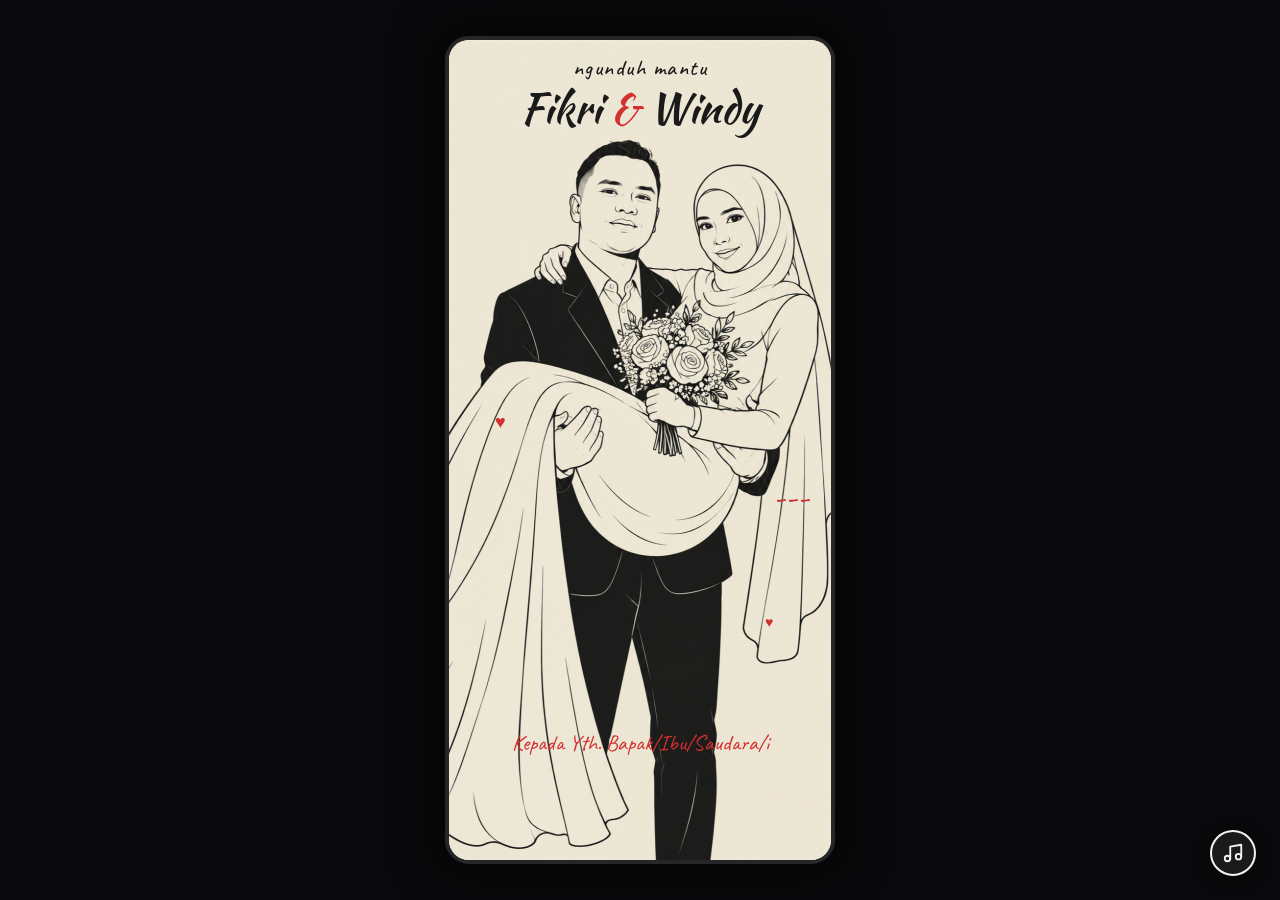
<file: index copy 2.html>
<!doctype html>
<html lang="id">
  <head>
    <meta charset="UTF-8" />
    <meta
      name="viewport"
      content="width=device-width, initial-scale=1.0, maximum-scale=1.0, user-scalable=no, viewport-fit=cover"
    />

    <!-- ==================== OPEN GRAPH FOR WHATSAPP CARD ==================== -->
    <title>Pernikahan Fikri & Windy</title>
    <meta property="og:type" content="website" />
    <meta property="og:title" content="Undangan Pernikahan Fikri & Windy" />
    <meta
      property="og:description"
      content="Minggu, 08 November 2026 — Kami mengundang Bapak/Ibu/Saudara/i untuk hadir di hari bahagia kami."
    />
    <!-- Tautan gambar thumbnail yang akan muncul di WhatsApp (Gunakan URL penuh) -->
    <meta
      property="og:image"
      content="https://hlidesign17-ux.github.io/undangan-pernikahan-fikri-windy/section1.png"
    />
    <meta property="og:image:width" content="600" />
    <meta property="og:image:height" content="600" />
    <meta
      property="og:url"
      content="https://hlidesign17-ux.github.io/undangan-pernikahan-fikri-windy/"
    />
    <!-- ====================================================================== -->

    <link rel="preconnect" href="https://fonts.googleapis.com" />
    <link rel="preconnect" href="https://fonts.gstatic.com" crossorigin />
    <link
      href="https://fonts.googleapis.com/css2?family=Caveat:wght@700&family=Kaushan+Script&family=Playfair+Display:ital,wght@0,600;0,700;1,400&family=Plus+Jakarta Sans:wght@400;500;600&display=swap"
      rel="stylesheet"
    />

    <link rel="stylesheet" href="styles.css" />
  </head>
  <body>
    <main class="wedding-container" id="wedding-app">
      <!-- Konten dirender dari script.js -->
    </main>

    <script src="script.js"></script>
  </body>
</html>
</file>
<file: styles.css>
/* ROOT CSS VARIABLES */
:root {
  --bg-color: #f7f4ee;
  --text-color: #1a1a1a;
  --accent-red: #d32f2f;
  --font-sans: "Plus Jakarta Sans", sans-serif;
  --font-script: "Kaushan Script", "Caveat", cursive;
  --font-serif: "Playfair Display", serif;

  /* UKURAN PRESISI STANDAR MOBILE PHONE */
  --mobile-width: 390px;
  --mobile-height: 844px;
}

/* RESET & BASE STYLES */
* {
  box-sizing: border-box;
  margin: 0;
  padding: 0;
}

html,
body {
  width: 100%;
  height: 100%;
  background-color: #09090b; /* Background gelap saat dibuka di PC */
  color: var(--text-color);
  font-family: var(--font-sans);
  overflow: hidden;
  display: flex;
  justify-content: center;
  align-items: center;
}

/* KONTAINER UTAMA (MENGIKUTI UKURAN HP AKURAT) */
.wedding-container {
  width: 100%;
  max-width: var(--mobile-width);
  height: 100%;
  max-height: var(--mobile-height);
  margin: 0 auto;
  position: relative;
  background-color: var(--bg-color);
  box-shadow: 0 0 50px rgba(0, 0, 0, 0.8);
  border-radius: 0px;

  overflow-y: scroll;
  scroll-snap-type: y mandatory;
  -webkit-overflow-scrolling: touch;

  scrollbar-width: none;
  -ms-overflow-style: none;
}

/* Tampilan di Desktop: Beri Border Melengkung Seperti Layar HP */
@media (min-width: 500px) {
  .wedding-container {
    height: 92vh;
    border-radius: 24px;
    border: 4px solid #27272a;
  }
}

.wedding-container::-webkit-scrollbar {
  display: none;
  width: 0;
  height: 0;
}

/* SEKSEYEN FULLSCREEN SESUAI BINGKAI MOBILE */
.wedding-section {
  position: relative;
  width: 100%;
  height: 100%;
  min-height: 100%;
  display: flex;
  flex-direction: column;
  justify-content: space-between;
  align-items: center;
  padding: 40px 20px;
  overflow: hidden;
  scroll-snap-align: start;
  scroll-snap-stop: always;
}

/* BACKGROUND LAYER (EFEK SAAT SCROLL MASUK LAYAR) */
.wedding-section::before {
  content: "";
  position: absolute;
  top: 0;
  left: 0;
  width: 100%;
  height: 100%;
  background-size: cover;
  background-position: center;
  background-repeat: no-repeat;
  z-index: 1;

  /* Kondisi Awal Sebelum Scroll Masuk */
  opacity: 0;
  transform: scale(1.15) translateZ(0);
  transition:
    transform 1.4s cubic-bezier(0.16, 1, 0.3, 1),
    opacity 1.2s cubic-bezier(0.16, 1, 0.3, 1);
  will-change: transform, opacity;
}

#section1::before {
  background-image: url("section1.jpg");
}
#section2::before {
  background-image: url("section2.jpg");
}
#section3::before {
  background-image: url("section3.jpg");
}
#section4::before {
  background-image: url("section4.jpg");
}
#section5::before {
  background-image: url("section5.jpg");
}
#section6::before {
  background-image: url("section6.jpg");
}

/* Kondisi Saat Seksyen Terlihat di Layar (Scroll Reveal) */
.wedding-section.bg-in-view::before {
  opacity: 1;
  transform: scale(1) translateZ(0);
}

/* EFEK BACKGROUND ZOOM LOOP (BERNAFAS / BREATHE ANIMATION) */
@keyframes bgBreatheLoop {
  0% {
    transform: scale(1.1) translateZ(0);
  }
  50% {
    transform: scale(1) translateZ(0);
  }
  100% {
    transform: scale(1.1) translateZ(0);
  }
}

/* KELAS AKTIF BERNAFAS (DITAMBAHKAN SAAT BREATHE DIKONTROL DARI JSON) */
.wedding-section.bg-in-view.bg-breathe-active::before {
  animation: bgBreatheLoop var(--breathe-duration, 12s) ease-in-out infinite !important;
}

/* CONTENT LAYOUTS */
.content-wrapper {
  width: 100%;
  text-align: center;
  z-index: 2;
  position: relative;
}

.top-content {
  margin-top: 10px;
}
.bottom-content {
  margin-bottom: 20px;
}
.center-content {
  margin: auto 0;
}

.padded-box {
  background: rgba(247, 244, 238, 0.88);
  padding: 16px;
  border-radius: 12px;
  backdrop-filter: blur(4px);
}

/* TYPOGRAPHY */
.sub-header {
  font-size: 13px;
  font-weight: 500;
  letter-spacing: 1.5px;
  text-transform: lowercase;
  color: var(--text-color);
}

.main-title {
  font-family: var(--font-script);
  font-size: 42px;
  line-height: 1.2;
  margin-top: 6px;
  letter-spacing: 1px;
}

.section-title {
  font-family: var(--font-script);
  font-size: 36px;
}

.name-title {
  font-family: var(--font-script);
  font-size: 32px;
  margin-bottom: 6px;
}

.accent-text {
  font-family: var(--font-script);
  font-size: 22px;
  color: var(--accent-red);
}

.accent-red {
  color: var(--accent-red);
}

.body-text {
  font-size: 13.5px;
  line-height: 1.6;
  margin-bottom: 12px;
}

.quote-text {
  font-family: var(--font-serif);
  font-size: 14px;
  font-style: italic;
  line-height: 1.5;
}

.parent-text {
  font-size: 12px;
  line-height: 1.5;
  margin-bottom: 16px;
}

.footer-text {
  font-size: 12px;
  opacity: 0.8;
  margin-top: 8px;
}

.ampersand {
  font-family: var(--font-script);
  font-size: 48px;
  color: var(--accent-red);
}

/* BUTTONS & INFO */
.social-btn,
.map-btn {
  display: inline-flex;
  align-items: center;
  justify-content: center;
  gap: 8px;
  background-color: var(--text-color);
  color: #ffffff;
  text-decoration: none;
  font-size: 12px;
  font-weight: 500;
  padding: 10px 20px;
  border-radius: 20px;
  transition:
    transform 0.2s ease,
    background-color 0.2s ease;
}

.map-btn {
  border-radius: 25px;
  margin-top: 16px;
}

.info-list {
  display: flex;
  flex-direction: column;
  gap: 14px;
  align-items: center;
}

.info-item {
  display: flex;
  align-items: center;
  gap: 12px;
  font-size: 14px;
  text-align: left;
}

.info-icon {
  font-size: 18px;
  display: flex;
  align-items: center;
  justify-content: center;
}

/* DOODLE SVG ICONS STYLING */
.doodle-icon {
  width: 22px;
  height: 22px;
  stroke: var(--text-color);
}

.doodle-icon-btn {
  width: 16px;
  height: 16px;
  stroke: #ffffff;
}

/* ABSOLUTE POSITIONS FOR BADGES AND HEARTS */
.icon-heart {
  position: absolute;
  color: var(--accent-red);
  z-index: 3;
}

.heart-pos-1 {
  top: 45%;
  left: 12%;
  font-size: 18px;
}
.heart-pos-2 {
  bottom: 28%;
  right: 15%;
  font-size: 14px;
}
.heart-pos-3 {
  top: 35%;
  right: 18%;
  font-size: 22px;
}
.heart-pos-4 {
  top: 20%;
  right: 22%;
  font-size: 16px;
}
.heart-pos-5 {
  bottom: 32%;
  left: 18%;
  font-size: 16px;
}
.heart-pos-6 {
  top: 12%;
  right: 28%;
  font-size: 18px;
}

/* ANIMASI TRANSISI SCROLL TEKS & ELEMEN */
.animated-element {
  opacity: 0;
  transition-property: opacity, transform;
  transition-timing-function: cubic-bezier(0.22, 1, 0.36, 1);
  will-change: opacity, transform;
  backface-visibility: hidden;
}

[data-anim="fade-up"] {
  transform: translate3d(0, 35px, 0) scale(0.98);
}
[data-anim="fade-down"] {
  transform: translate3d(0, -35px, 0) scale(0.98);
}
[data-anim="fade-left"] {
  transform: translate3d(35px, 0, 0);
}
[data-anim="fade-right"] {
  transform: translate3d(-35px, 0, 0);
}
[data-anim="zoom-in"] {
  transform: scale(0.82) translateZ(0);
}

.animated-element.in-view {
  opacity: 1;
  transform: translate3d(0, 0, 0) scale(1) rotate(0deg);
}

/* FLOATING DOODLE MUSIC BUTTON */
.music-btn {
  position: fixed;
  bottom: 24px;
  right: 24px;
  width: 46px;
  height: 46px;
  border-radius: 50%;
  background-color: var(--text-color);
  color: var(--bg-color);
  border: 2px solid var(--bg-color);
  display: flex;
  align-items: center;
  justify-content: center;
  cursor: pointer;
  z-index: 999;
  box-shadow: 0 4px 15px rgba(0, 0, 0, 0.3);
}

.music-btn svg {
  width: 22px;
  height: 22px;
  stroke: var(--bg-color);
}

.music-btn.playing {
  animation: spinMusic 6s linear infinite;
}

@keyframes spinMusic {
  0% {
    transform: rotate(0deg);
  }
  100% {
    transform: rotate(360deg);
  }
}
</file>
